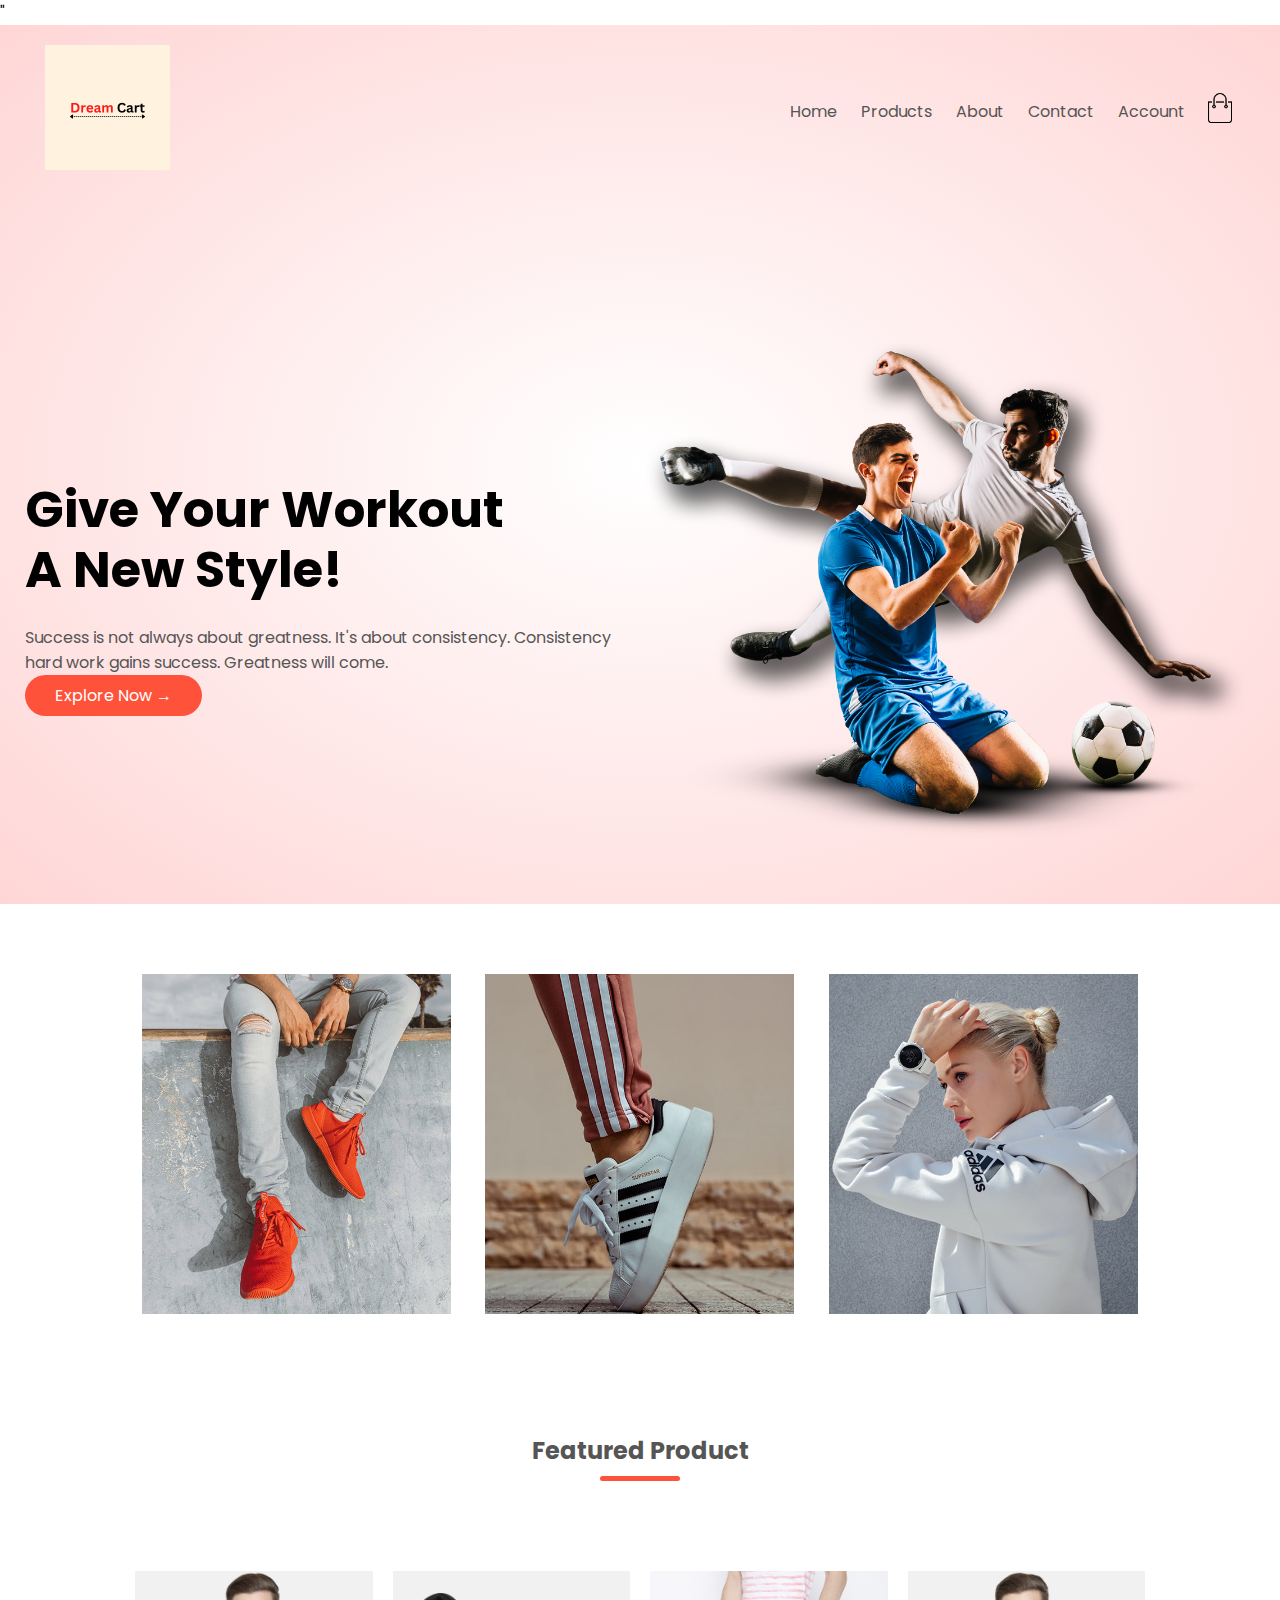
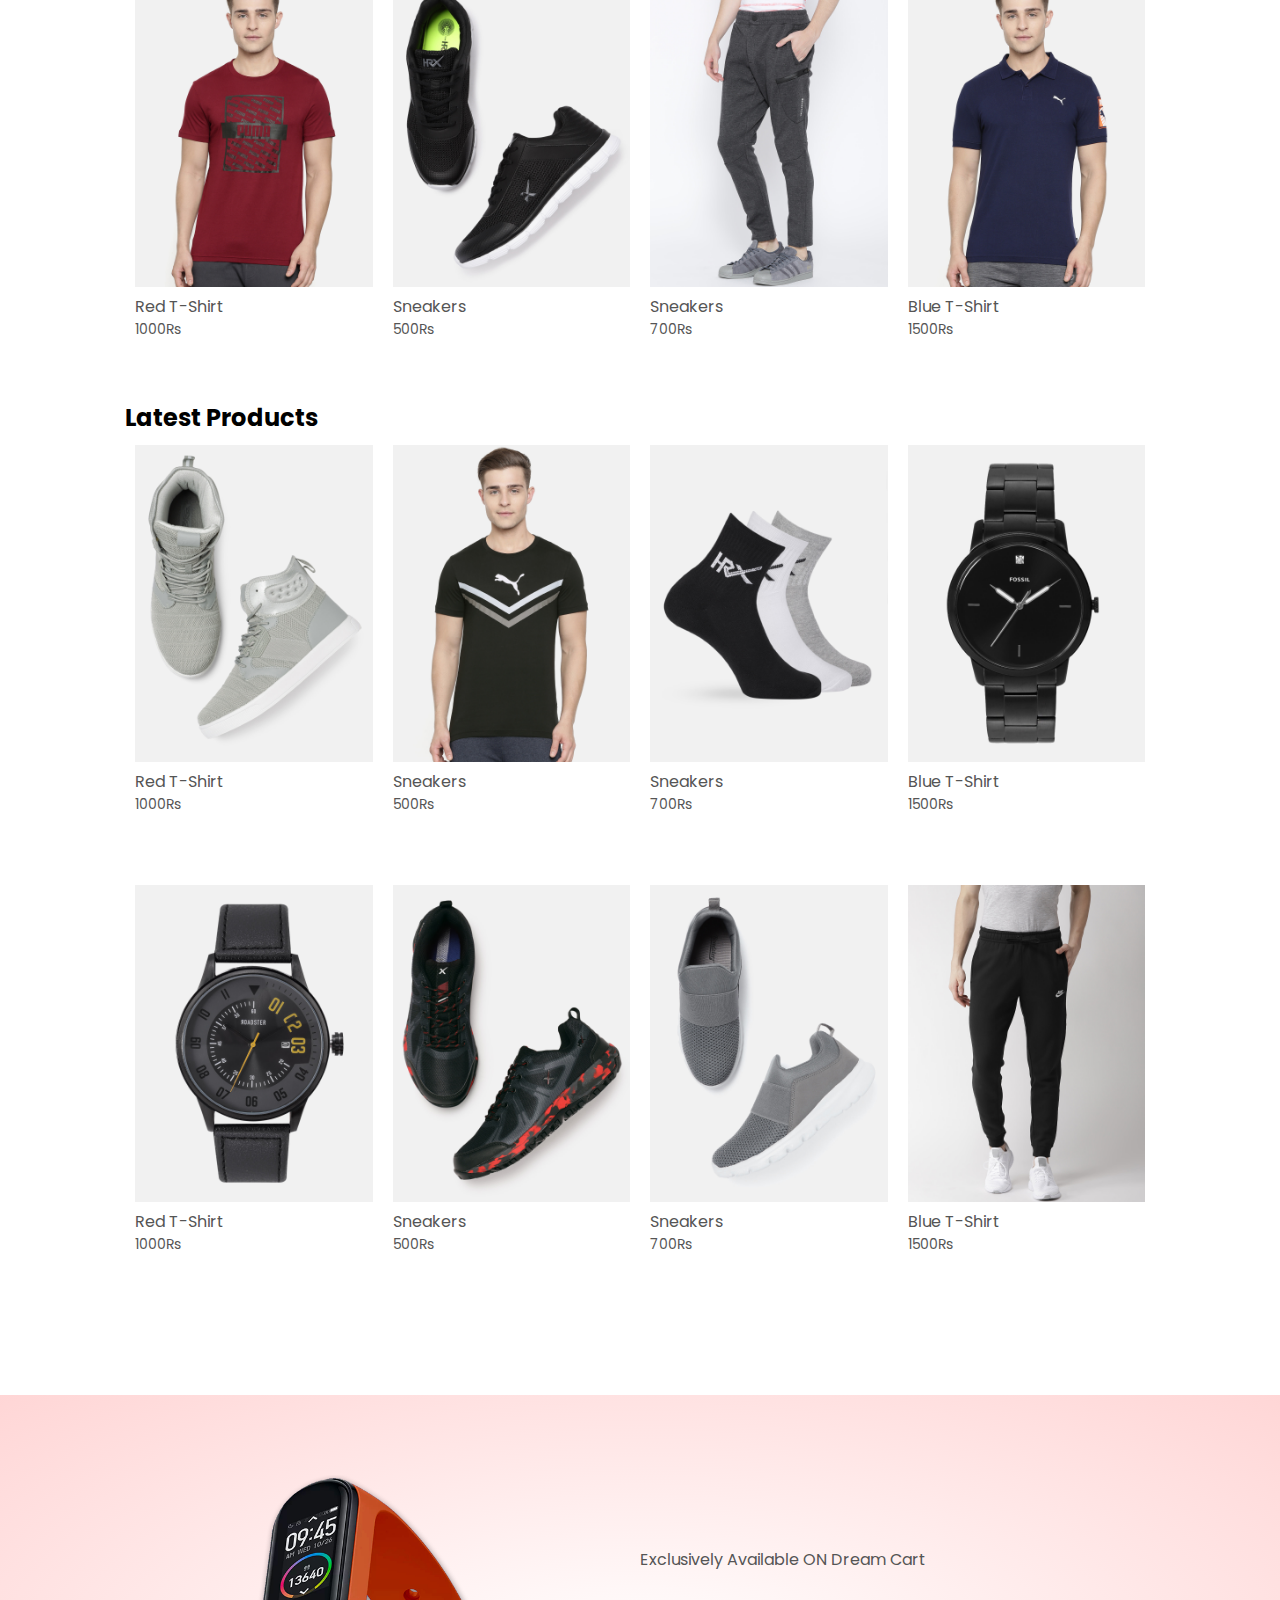
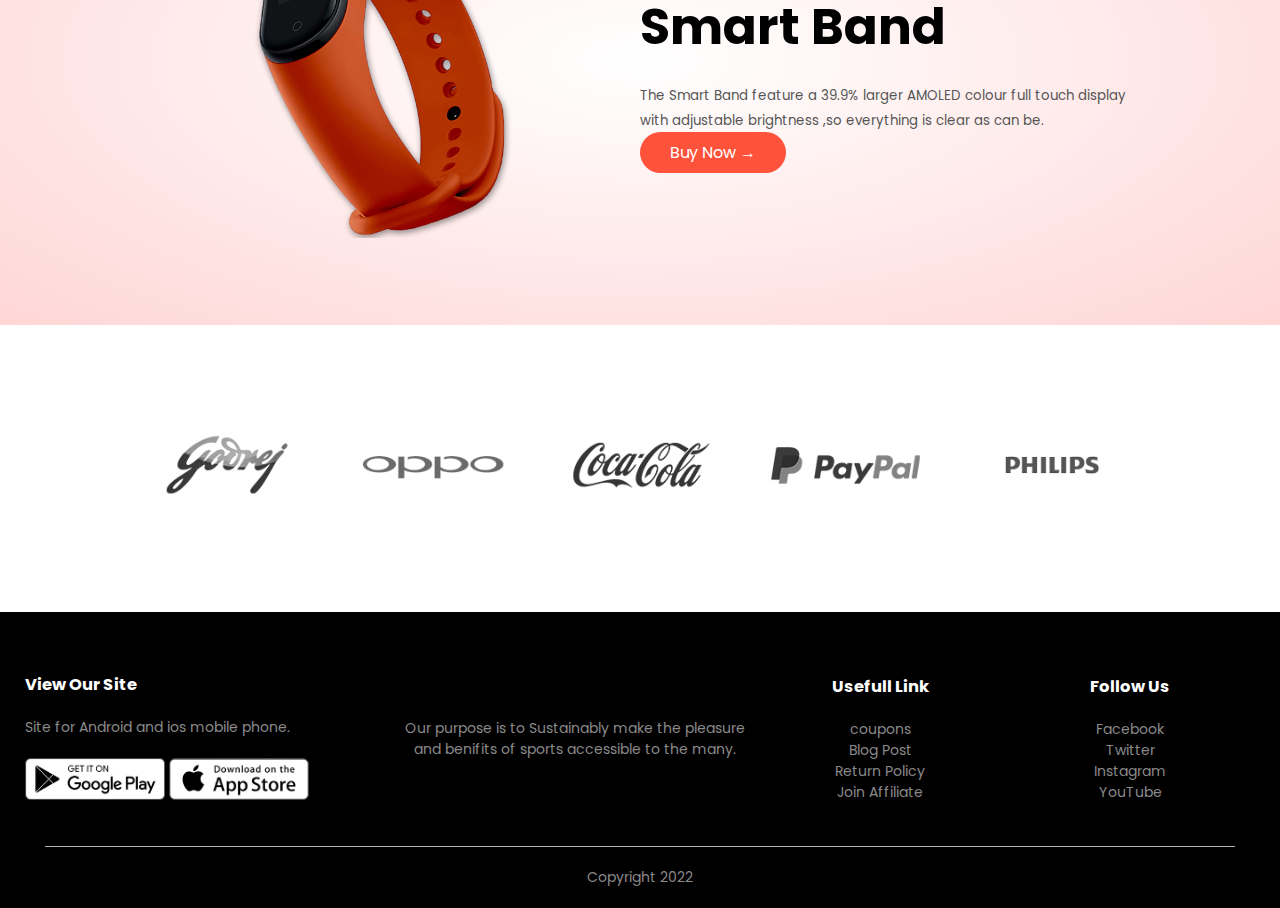
<file: index.html>
<!DOCTYPE html>
<html lang="en">
<head>
    <meta charset="UTF-8">
    <meta name="viewport" content="width=device-width, initial-scale=1.0">
    <meta http-equiv="X-UA-Compatible" content="IE=edge">
    <meta name="viewport" content="width=device-width, initial-scale=1.0">
    <title>Dream Cart / Ecommerce Website Design</title>
    <link rel="stylesheet" href="style.css">
    <link href="link rel=" preconnect href="https://fonts.googleapis.com">
    <link rel="preconnect" href="https://fonts.gstatic.com" crossorigin>
    <link href="https://fonts.googleapis.com/css2?family=Poppins:wght@200;300;400;600;700&display=swap" rel="stylesheet">"
    <link rel="https://cdn.jsdelivr.net/npm/@fortawesome/fontawesome-free@6.2.1/css/fontawesome.min.css">
</head>
<body>
    <div class="header">

    
    <div class="container">
        <div class="navbar">
            <div class="logo">
                <a href="index.html"><img src="images/Dream Cart.png" width="125px"></a>
            </div>
            <nav>
                <ul id="MenuItems">
                    <li><a href="index.html">Home</a></li>
                    <li><a href="products.html">Products</a></li>
                    <li><a href="">About</a></li>
                    <li><a href="">Contact</a></li>
                    <li><a href="account.html">Account</a></li>
                </ul>
            </nav>
            <a href="cart.html"><img src="images/cart.png" width="30px" height="30px"></a>
            <img src="images/menu.png" class="menu-icon" oneclick="menutoggle()">
        </div>
        <div class="row">
            <div class="col-2">
                <h1>Give Your Workout <br>A New Style!</h1>
                <p>Success is not always about greatness. It's about
                     consistency. Consistency<br> hard work gains success. Greatness will come. </p>
                     <a href="" class="btn"> Explore Now &#8594;</a>

            </div>
            <div class="col-2">
                <img src="images/image1.png">

            </div>
        </div>
    </div>
</div>
<!--featured categorise-->
<div class="categories">
    <div class="small-container">
        <div class="row">
            <div class="col-3">
                <img src="images/category-1.jpg">
            </div>
            <div class="col-3">
                <img src="images/category-2.jpg">
            </div>
            <div class="col-3">
                <img src="images/category-3.jpg">
            </div>
        </div>

    </div>
   
</div>
<!--featured product-->
<div class="small-container">
    <h2 class="title">Featured Product</h2>
    <div class="row">
        <div class="col-4">
            <a href="product-details.html"><img src="images/product-1.jpg"></a>
            <a href="product-details.html"><h4>Red T-Shirt</h4></a>
            <p>1000Rs</p>
        </div>
        <div class="col-4">
            <img src="images/product-2.jpg">
            <h4>Sneakers</h4>
            <p>500Rs</p>
        </div>
        <div class="col-4">
            <img src="images/product-3.jpg">
            <h4>Sneakers</h4>
            <p>700Rs</p>
        </div>
        <div class="col-4">
            <img src="images/product-4.jpg">
            <h4>Blue T-Shirt</h4>
            <p>1500Rs</p>
        </div>
    </div>
    <h2 class="tittle">Latest Products</h2>
    <div class="row">
        <div class="col-4">
            <img src="images/product-5.jpg">
            <h4>Red T-Shirt</h4>
            <p>1000Rs</p>
        </div>
        <div class="col-4">
            <img src="images/product-6.jpg">
            <h4>Sneakers</h4>
            <p>500Rs</p>
        </div>
        <div class="col-4">
            <img src="images/product-7.jpg">
            <h4>Sneakers</h4>
            <p>700Rs</p>
        </div>
        <div class="col-4">
            <img src="images/product-8.jpg">
            <h4>Blue T-Shirt</h4>
            <p>1500Rs</p>
        </div>
    </div>
    <div class="row">
        <div class="col-4">
            <img src="images/product-9.jpg">
            <h4>Red T-Shirt</h4>
            <p>1000Rs</p>
        </div>
        <div class="col-4">
            <img src="images/product-10.jpg">
            <h4>Sneakers</h4>
            <p>500Rs</p>
        </div>
        <div class="col-4">
            <img src="images/product-11.jpg">
            <h4>Sneakers</h4>
            <p>700Rs</p>
        </div>
        <div class="col-4">
            <img src="images/product-12.jpg">
            <h4>Blue T-Shirt</h4>
            <p>1500Rs</p>
        </div>
    </div>
</div>
<!--offer-->
<div class="offer">
    <div class="small-container">
        <div class="row">
            <div class="col-2">
                <img src="images/exclusive.png" class="offer-img">
            </div>
            <div class="col-2">
                <p>Exclusively Available ON Dream Cart</p>
                <h1>Smart Band</h1>
                <small>The Smart Band feature a 39.9% larger AMOLED colour full touch display with adjustable brightness
                    ,so everything is clear as can be.
                </small>
                <a href=""  class="btn">Buy Now &#8594;</a>
            </div>
        </div>
    </div>
</div> 
<!--brands-->
<div class="brands">
    <div class="small-container">
        <div class="row">
            <div class="col-5">
                <img src="images/logo-godrej.png">
            </div>
            <div class="col-5">
                <img src="images/logo-oppo.png">
            </div>
            <div class="col-5">
                <img src="images/logo-coca-cola.png">
            </div>
            <div class="col-5">
                <img src="images/logo-paypal.png">
            </div>
            <div class="col-5">
                <img src="images/logo-philips.png">
            </div>
        </div>
    </div>
</div>

<!----------footer------------->
<div class="footer">
    <div class="container">
        <div class="row">
            <div class="footer-col-1">
                <h3>View Our Site</h3>
                <p>Site for Android and ios mobile phone.</p>
                <div class="app-logo">
                    <img src="images/play-store.png">
                    <img src="images/app-store.png">
                </div>
            </div>
            <div class="footer-col-2">
                <p>Our purpose is to Sustainably make the pleasure and benifits of sports accessible
                     to the many.
                </p>
            </div>
            <div class="footer-col-3">
                <h3>Usefull Link</h3>
                <ul>
                    <li>coupons</li>
                    <li>Blog Post</li>
                    <li>Return Policy</li>
                    <li>Join Affiliate</li>
                </ul>
            </div>
            <div class="footer-col-4">
                <h3>Follow Us</h3>
                <ul>
                    <li>Facebook</li>
                    <li>Twitter</li>
                    <li>Instagram</li>
                    <li>YouTube</li>
                </ul>
            </div>
        </div>
        <hr>
        <p class="Copyright">Copyright 2022</p>
    </div>
</div>
<!----------js for toggle menu------------>
<script src="menu.js"></script>
</body>
</html>
</file>
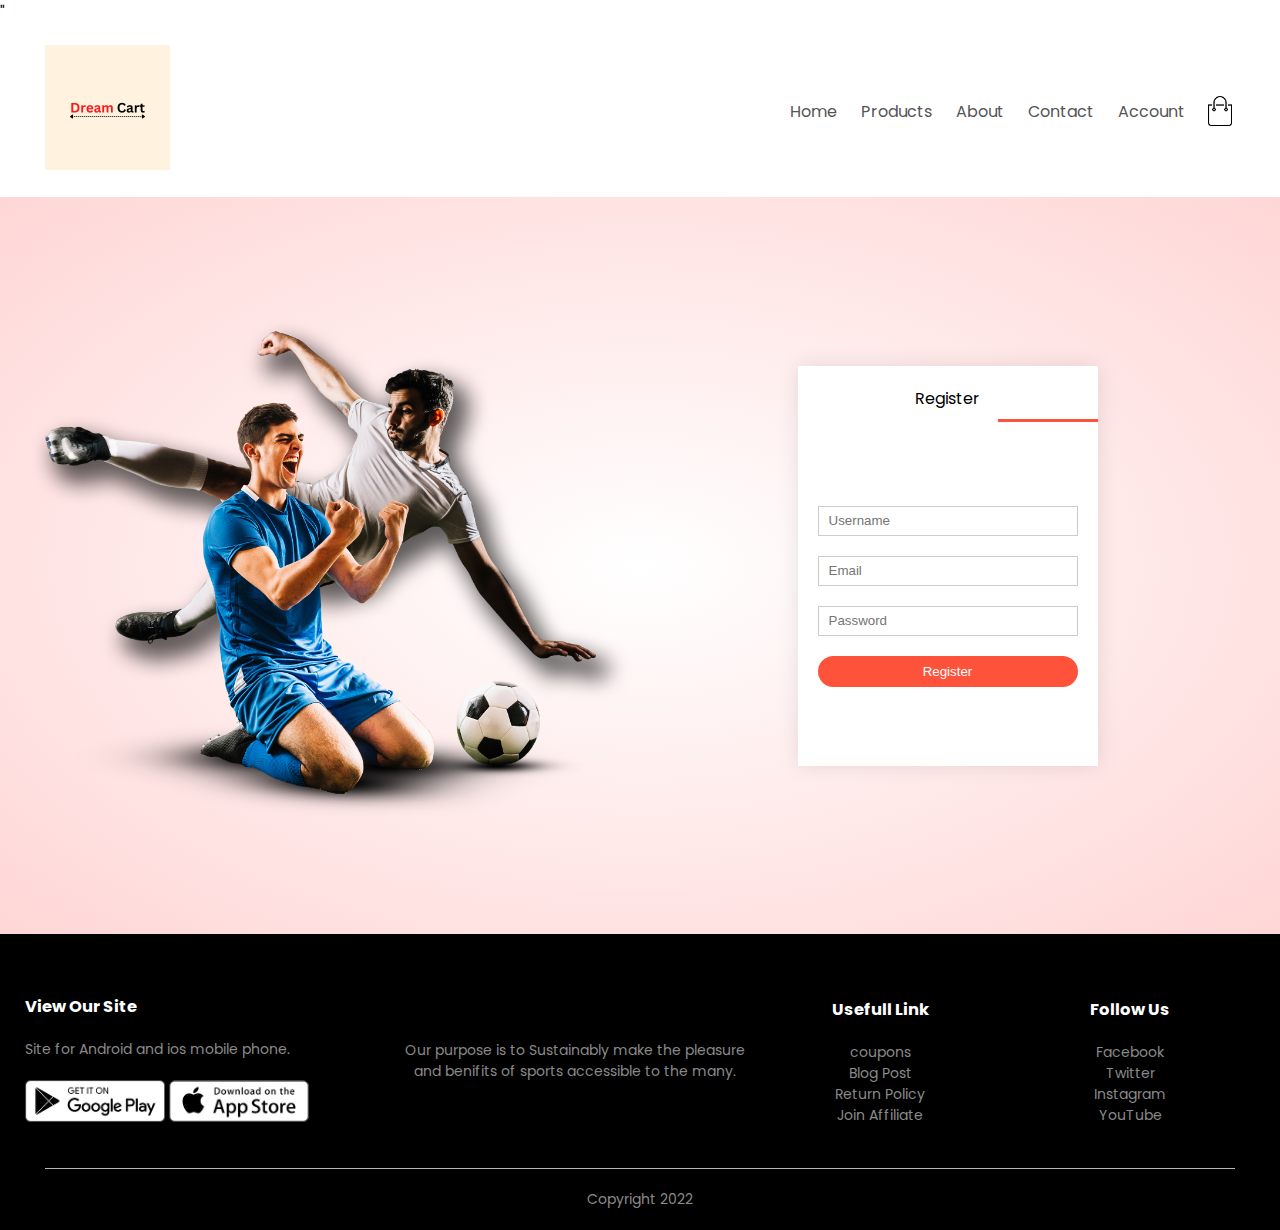
<file: account.html>
<!DOCTYPE html>
<html lang="en">
<head>
    <meta charset="UTF-8">
    <meta name="viewport" content="width=device-width, initial-scale=1.0">
    <meta http-equiv="X-UA-Compatible" content="IE=edge">
    <meta name="viewport" content="width=device-width, initial-scale=1.0">
    <title>All Products - Dream Cart</title>
    <link rel="stylesheet" href="style.css">
    <link href="link rel="preconnect href="https://fonts.googleapis.com">
    <link rel="preconnect" href="https://fonts.gstatic.com" crossorigin>
    <link href="https://fonts.googleapis.com/css2?family=Poppins:wght@200;300;400;600;700&display=swap" rel="stylesheet">"
    <link rel="https://cdn.jsdelivr.net/npm/@fortawesome/fontawesome-free@6.2.1/css/fontawesome.min.css">
</head>
<body>
    <div class="container">
        <div class="navbar">
            <div class="logo">
                <img src="images/Dream Cart.png" width="125px">
            </div>
            <nav>
                <ul id="MenuItems">
                    <li><a href="">Home</a></li>
                    <li><a href="">Products</a></li>
                    <li><a href="">About</a></li>
                    <li><a href="">Contact</a></li>
                    <li><a href="">Account</a></li>
                </ul>
            </nav>
            <img src="images/cart.png" width="30px" height="30px">
            <img src="images/menu.png" class="menu-icon" oneclick="menutoggle()">
        </div>
        
    </div>
</div>



<!----------account-page--------->
<div class="account-page">
    <div class="container">
        <div class="row">
            <div class="col-2">
                <img src="images/image1.png" width="100%">
            </div>
            <div class="col-2">
                <div class="form-container">
                    <div class="form-btn">
                        <spam oneclick="register()">Register</spam>
                        <hr id="Indicator">
                    </div>
                    <form id="RegForm">
                        <input type="text" placeholder="Username">
                        <input type="email" placeholder="Email">
                        <input type="password" placeholder="Password">
                        <button type="submit" class="btn">Register</button>
                        
                    </form>
                </div>
            </div>
        </div>
    </div>
</div>


<!----------footer------------->
<div class="footer">
    <div class="container">
        <div class="row">
            <div class="footer-col-1">
                <h3>View Our Site</h3>
                <p>Site for Android and ios mobile phone.</p>
                <div class="app-logo">
                    <img src="images/play-store.png">
                    <img src="images/app-store.png">
                </div>
            </div>
            <div class="footer-col-2">
                <p>Our purpose is to Sustainably make the pleasure and benifits of sports accessible
                     to the many.
                </p>
            </div>
            <div class="footer-col-3">
                <h3>Usefull Link</h3>
                <ul>
                    <li>coupons</li>
                    <li>Blog Post</li>
                    <li>Return Policy</li>
                    <li>Join Affiliate</li>
                </ul>
            </div>
            <div class="footer-col-4">
                <h3>Follow Us</h3>
                <ul>
                    <li>Facebook</li>
                    <li>Twitter</li>
                    <li>Instagram</li>
                    <li>YouTube</li>
                </ul>
            </div>
        </div>
        <hr>
        <p class="Copyright">Copyright 2022</p>
    </div>
</div>
<!----------js for toggle menu------------>
<script src="menu.js"></script>


<!--------js for toggle form-------->
<script src="login.js"></script>
</body>
</html>
</file>
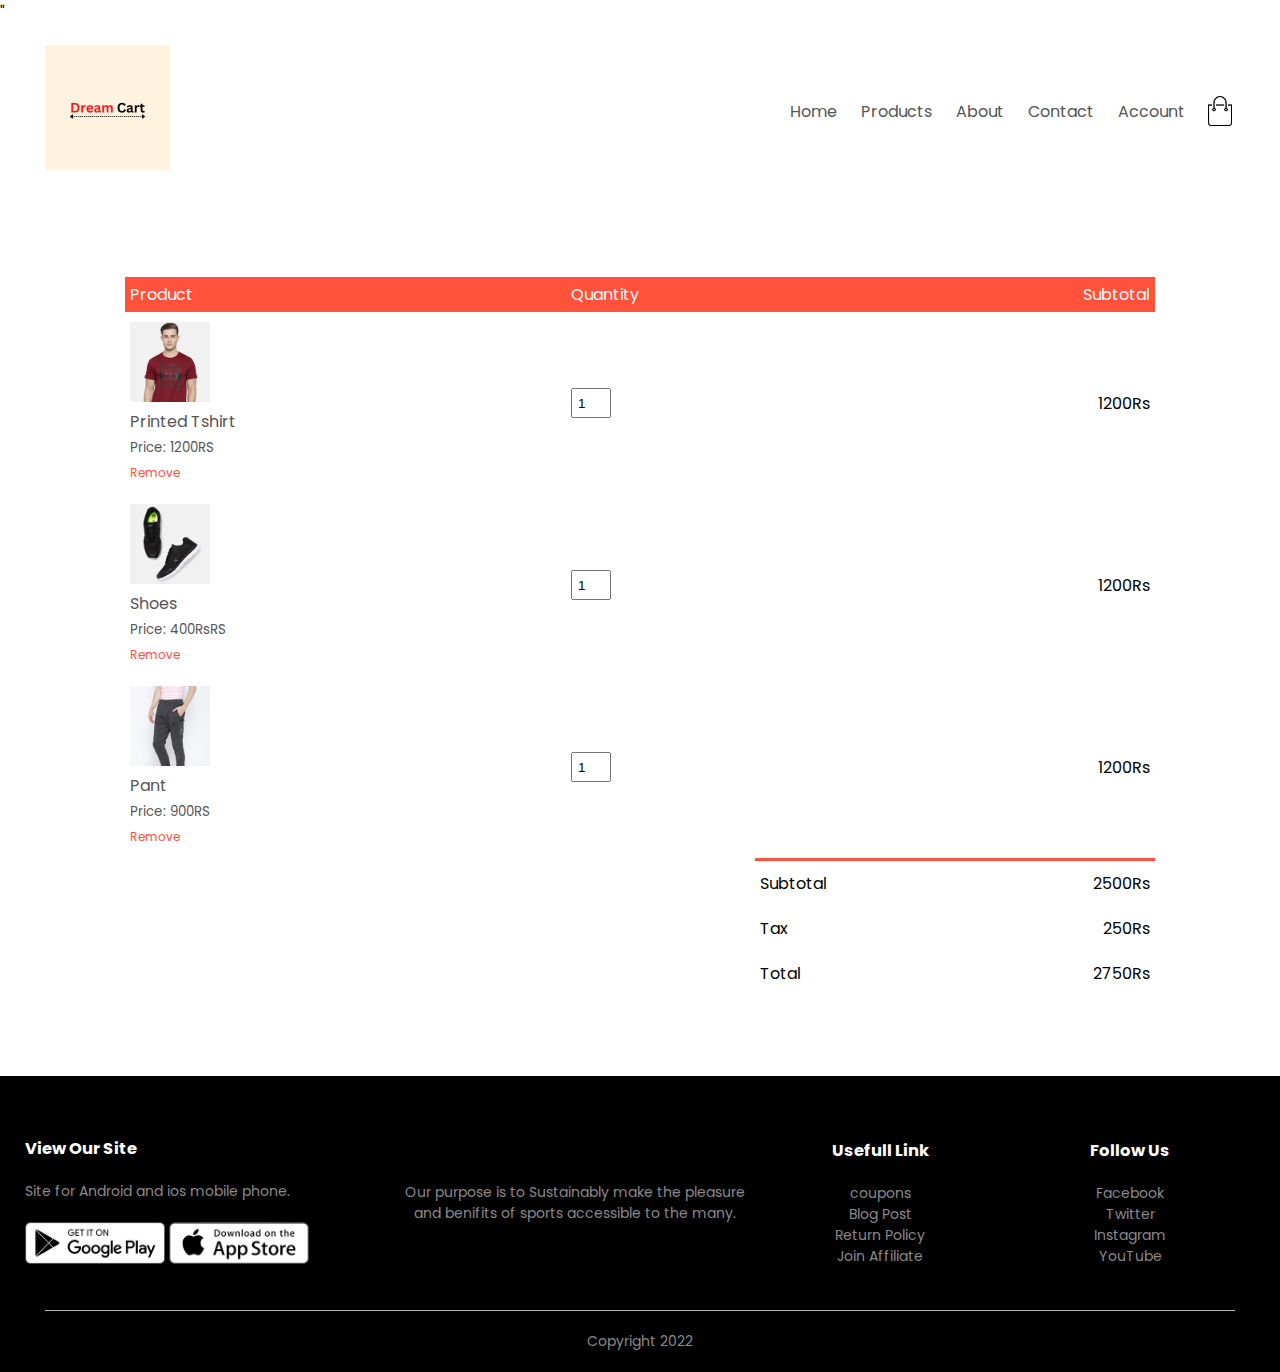
<file: cart.html>
<!DOCTYPE html>
<html lang="en">
<head>
    <meta charset="UTF-8">
    <meta name="viewport" content="width=device-width, initial-scale=1.0">
    <meta http-equiv="X-UA-Compatible" content="IE=edge">
    <meta name="viewport" content="width=device-width, initial-scale=1.0">
    <title>All Products - Dream Cart</title>
    <link rel="stylesheet" href="style.css">
    <link href="link rel="preconnect href="https://fonts.googleapis.com">
    <link rel="preconnect" href="https://fonts.gstatic.com" crossorigin>
    <link href="https://fonts.googleapis.com/css2?family=Poppins:wght@200;300;400;600;700&display=swap" rel="stylesheet">"
    <link rel="https://cdn.jsdelivr.net/npm/@fortawesome/fontawesome-free@6.2.1/css/fontawesome.min.css">
</head>
<body>
    <div class="container">
        <div class="navbar">
            <div class="logo">
                <img src="images/Dream Cart.png" width="125px">
            </div>
            <nav>
                <ul id="MenuItems">
                    <li><a href="">Home</a></li>
                    <li><a href="">Products</a></li>
                    <li><a href="">About</a></li>
                    <li><a href="">Contact</a></li>
                    <li><a href="">Account</a></li>
                </ul>
            </nav>
            <img src="images/cart.png" width="30px" height="30px">
            <img src="images/menu.png" class="menu-icon" oneclick="menutoggle()">
        </div>
        
    </div>
</div>


<!------------cart items details------------->
<div class="small-container cart-page">
    <table>
        <tr>
            <th>Product</th>
            <th>Quantity</th>
            <th>Subtotal</th>
        </tr>
        <tr>
            <td>
                <div calss="cart-info">
                    <img src="images/buy-1.jpg">
                    <div>
                        <p>Printed Tshirt</p>
                        <small>Price: 1200RS</small>
                        <br>
                        <a href="index.html">Remove</a>
                    </div>
                </div>
            </td>
            <td><input type="number" value="1"></td>
            <td>1200Rs</td>
        </tr>
        <tr>
            <td>
                <div calss="cart-info">
                    <img src="images/buy-2.jpg">
                    <div>
                        <p>Shoes</p>
                        <small>Price: 400RsRS</small>
                        <br>
                        <a href="index.html">Remove</a>
                    </div>
                </div>
            </td>
            <td><input type="number" value="1"></td>
            <td>1200Rs</td>
        </tr>
        <tr>
            <td>
                <div calss="cart-info">
                    <img src="images/buy-3.jpg">
                    <div>
                        <p>Pant</p>
                        <small>Price: 900RS</small>
                        <br>
                        <a href="index.html">Remove</a>
                    </div>
                </div>
            </td>
            <td><input type="number" value="1"></td>
            <td>1200Rs</td>
        </tr>
    </table>

    <div class="total-price">
        <table>
            <tr>
                <td>Subtotal</td>
                <td>2500Rs</td>
            </tr>
            <tr>
                <td>Tax</td>
                <td>250Rs</td>
            </tr>
            <tr>
                <td>Total</td>
                <td>2750Rs</td>
            </tr>
        </table>
    </div>
</div>
<!----------footer------------->
<div class="footer">
    <div class="container">
        <div class="row">
            <div class="footer-col-1">
                <h3>View Our Site</h3>
                <p>Site for Android and ios mobile phone.</p>
                <div class="app-logo">
                    <img src="images/play-store.png">
                    <img src="images/app-store.png">
                </div>
            </div>
            <div class="footer-col-2">
                <p>Our purpose is to Sustainably make the pleasure and benifits of sports accessible
                     to the many.
                </p>
            </div>
            <div class="footer-col-3">
                <h3>Usefull Link</h3>
                <ul>
                    <li>coupons</li>
                    <li>Blog Post</li>
                    <li>Return Policy</li>
                    <li>Join Affiliate</li>
                </ul>
            </div>
            <div class="footer-col-4">
                <h3>Follow Us</h3>
                <ul>
                    <li>Facebook</li>
                    <li>Twitter</li>
                    <li>Instagram</li>
                    <li>YouTube</li>
                </ul>
            </div>
        </div>
        <hr>
        <p class="Copyright">Copyright 2022</p>
    </div>
</div>
<!----------js for toggle menu------------>
<script>
    var MenuItems = document.getElementById("MenuItems");

    MenuItems.style.maxHeight="0px";
    function menutoggle(){
        if(MenuItems.style.maxHeight=="0px"){
            MenuItems.style.maxHeight="200px";
        }
        else{
            MenuItems.style.maxHeight="0px";
        }
    }
</script>
</body>
</html>
</file>
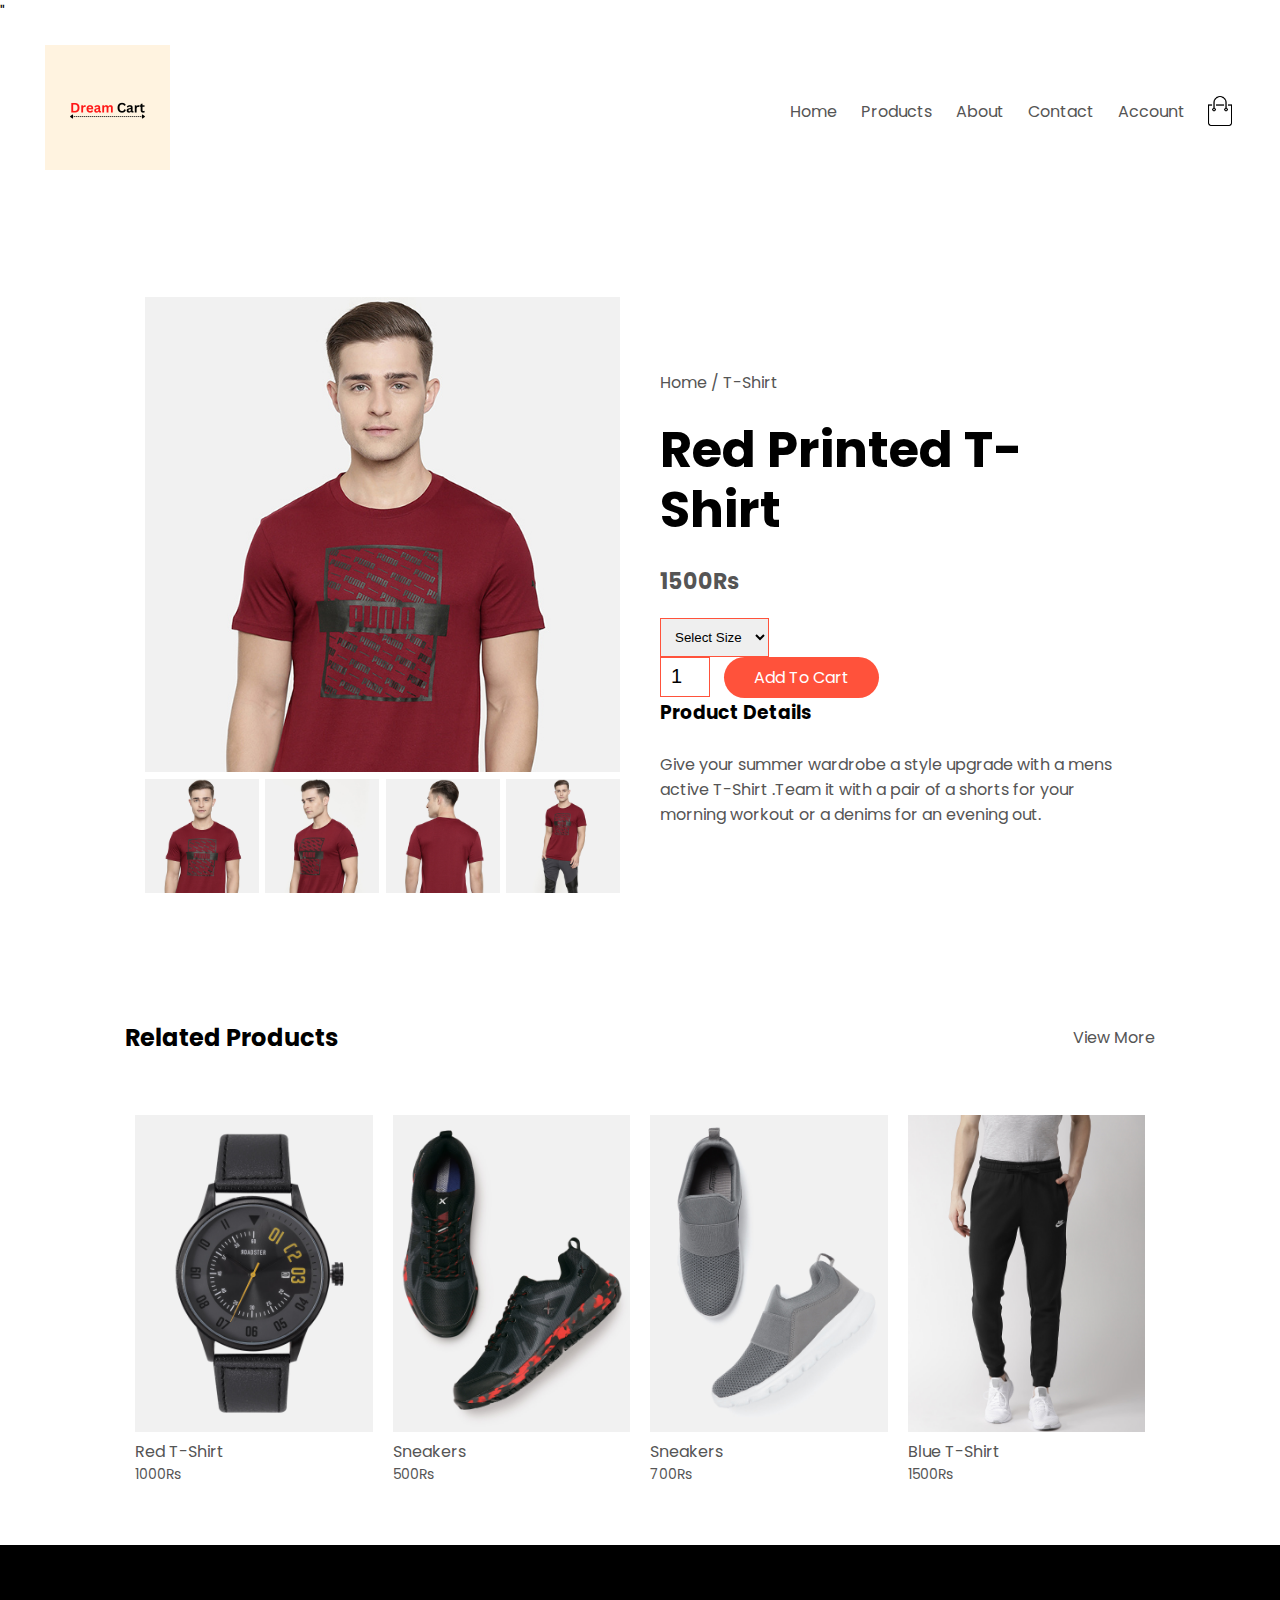
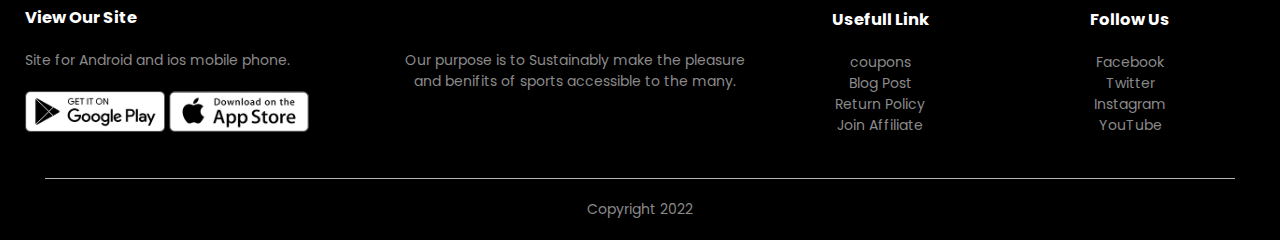
<file: product-details.html>
<!DOCTYPE html>
<html lang="en">
<head>
    <meta charset="UTF-8">
    <meta name="viewport" content="width=device-width, initial-scale=1.0">
    <meta http-equiv="X-UA-Compatible" content="IE=edge">
    <meta name="viewport" content="width=device-width, initial-scale=1.0">
    <title>All Products - Dream Cart</title>
    <link rel="stylesheet" href="style.css">
    <link href="link rel="preconnect href="https://fonts.googleapis.com">
    <link rel="preconnect" href="https://fonts.gstatic.com" crossorigin>
    <link href="https://fonts.googleapis.com/css2?family=Poppins:wght@200;300;400;600;700&display=swap" rel="stylesheet">"
    <link rel="https://cdn.jsdelivr.net/npm/@fortawesome/fontawesome-free@6.2.1/css/fontawesome.min.css">
</head>
<body>
    <div class="container">
        <div class="navbar">
            <div class="logo">
                <img src="images/Dream Cart.png" width="125px">
            </div>
            <nav>
                <ul id="MenuItems">
                    <a href="index.html"><li><a href="">Home</a></li></a>
                    <a href="products.html"><li><a href="">Products</a></li></a>
                    <li><a href="">About</a></li>
                    <li><a href="">Contact</a></li>
                    <a href="account.html"></a><li><a href="">Account</a></li>
                </ul>
            </nav>
            <img src="images/cart.png" width="30px" height="30px">
            <img src="images/menu.png" class="menu-icon" oneclick="menutoggle()">
        </div>
        
    </div>
</div>

<!--single product-details-->
<div class="small-container single-products">
    <div class="row">
        <div class="col-2">
            <img src="images/gallery-1.jpg" width="100%" id="ProductImg">
            <div class="small-img-row">
                <div class="small-img-col">
                    <img src="images/gallery-1.jpg" width="100%" class="small-img">
                </div>
                <div class="small-img-col">
                    <img src="images/gallery-2.jpg" width="100%" class="small-img">
                </div>
                <div class="small-img-col">
                    <img src="images/gallery-3.jpg" width="100%" class="small-img">
                </div>
                <div class="small-img-col">
                    <img src="images/gallery-4.jpg" width="100%" class="small-img">
                </div>
            </div>
        </div>
        <div class="col-2">
            <p>Home / T-Shirt</p>
            <h1>Red Printed T-Shirt</h1>
            <h4>1500Rs</h4>
            <select>
                <option>Select Size</option>
                <option>XXL</option>
                <option>XL</option>
                <option>LARGE</option>
                <option>MEDIUM</option>
                <option>SMALL</option>
            </select>
            <input type="number" value="1">
            <a href="" class="btn">Add To Cart</a>
            <h3>Product Details</h3>
            <br>
            <p>Give your summer wardrobe a style upgrade with a mens active T-Shirt
                .Team it with a pair of a shorts for your morning workout or a denims for an evening out.
            </p>
        </div>
    </div>
</div>

<!---------tittle---------------->
<div class="small-container">
    <div class="row row-2">
        <h2>Related Products</h2>
        <p>View More</p>
    </div>
</div>

<!---------------products--------------->
<div class="small-container">
    <div class="row">
        <div class="col-4">
            <img src="images/product-9.jpg">
            <h4>Red T-Shirt</h4>
            <p>1000Rs</p>
        </div>
        <div class="col-4">
            <img src="images/product-10.jpg">
            <h4>Sneakers</h4>
            <p>500Rs</p>
        </div>
        <div class="col-4">
            <img src="images/product-11.jpg">
            <h4>Sneakers</h4>
            <p>700Rs</p>
        </div>
        <div class="col-4">
            <img src="images/product-12.jpg">
            <h4>Blue T-Shirt</h4>
            <p>1500Rs</p>
        </div>
    </div>
</div>
<!----------footer------------->
<div class="footer">
    <div class="container">
        <div class="row">
            <div class="footer-col-1">
                <h3>View Our Site</h3>
                <p>Site for Android and ios mobile phone.</p>
                <div class="app-logo">
                    <img src="images/play-store.png">
                    <img src="images/app-store.png">
                </div>
            </div>
            <div class="footer-col-2">
                <p>Our purpose is to Sustainably make the pleasure and benifits of sports accessible
                     to the many.
                </p>
            </div>
            <div class="footer-col-3">
                <h3>Usefull Link</h3>
                <ul>
                    <li>coupons</li>
                    <li>Blog Post</li>
                    <li>Return Policy</li>
                    <li>Join Affiliate</li>
                </ul>
            </div>
            <div class="footer-col-4">
                <h3>Follow Us</h3>
                <ul>
                    <li>Facebook</li>
                    <li>Twitter</li>
                    <li>Instagram</li>
                    <li>YouTube</li>
                </ul>
            </div>
        </div>
        <hr>
        <p class="Copyright">Copyright 2022</p>
    </div>
</div>
<!----------js for toggle menu------------>
<script>
    var MenuItems = document.getElementById("MenuItems");

    MenuItems.style.maxHeight="0px";
    function menutoggle(){
        if(MenuItems.style.maxHeight=="0px"){
            MenuItems.style.maxHeight="200px";
        }
        else{
            MenuItems.style.maxHeight="0px";
        }
    }
</script>
<!-----js for product gallery----->
<script>
var ProductImg = document.getElementbyId("ProductId");
var SmallImg = document.getElementByClassName("small-img");
SmallImg[0].oneclick = function()
{
    ProductImg.src= SmallImg[0].src;
}
SmallImg[1].oneclick = function()
{
    ProductImg.src= SmallImg[1].src;
}
SmallImg[2].oneclick = function()
{
    ProductImg.src= SmallImg[2].src;
}
SmallImg[3].oneclick = function()
{
    ProductImg.src= SmallImg[3].src;
}
</script>
</body>
</html>
</file>
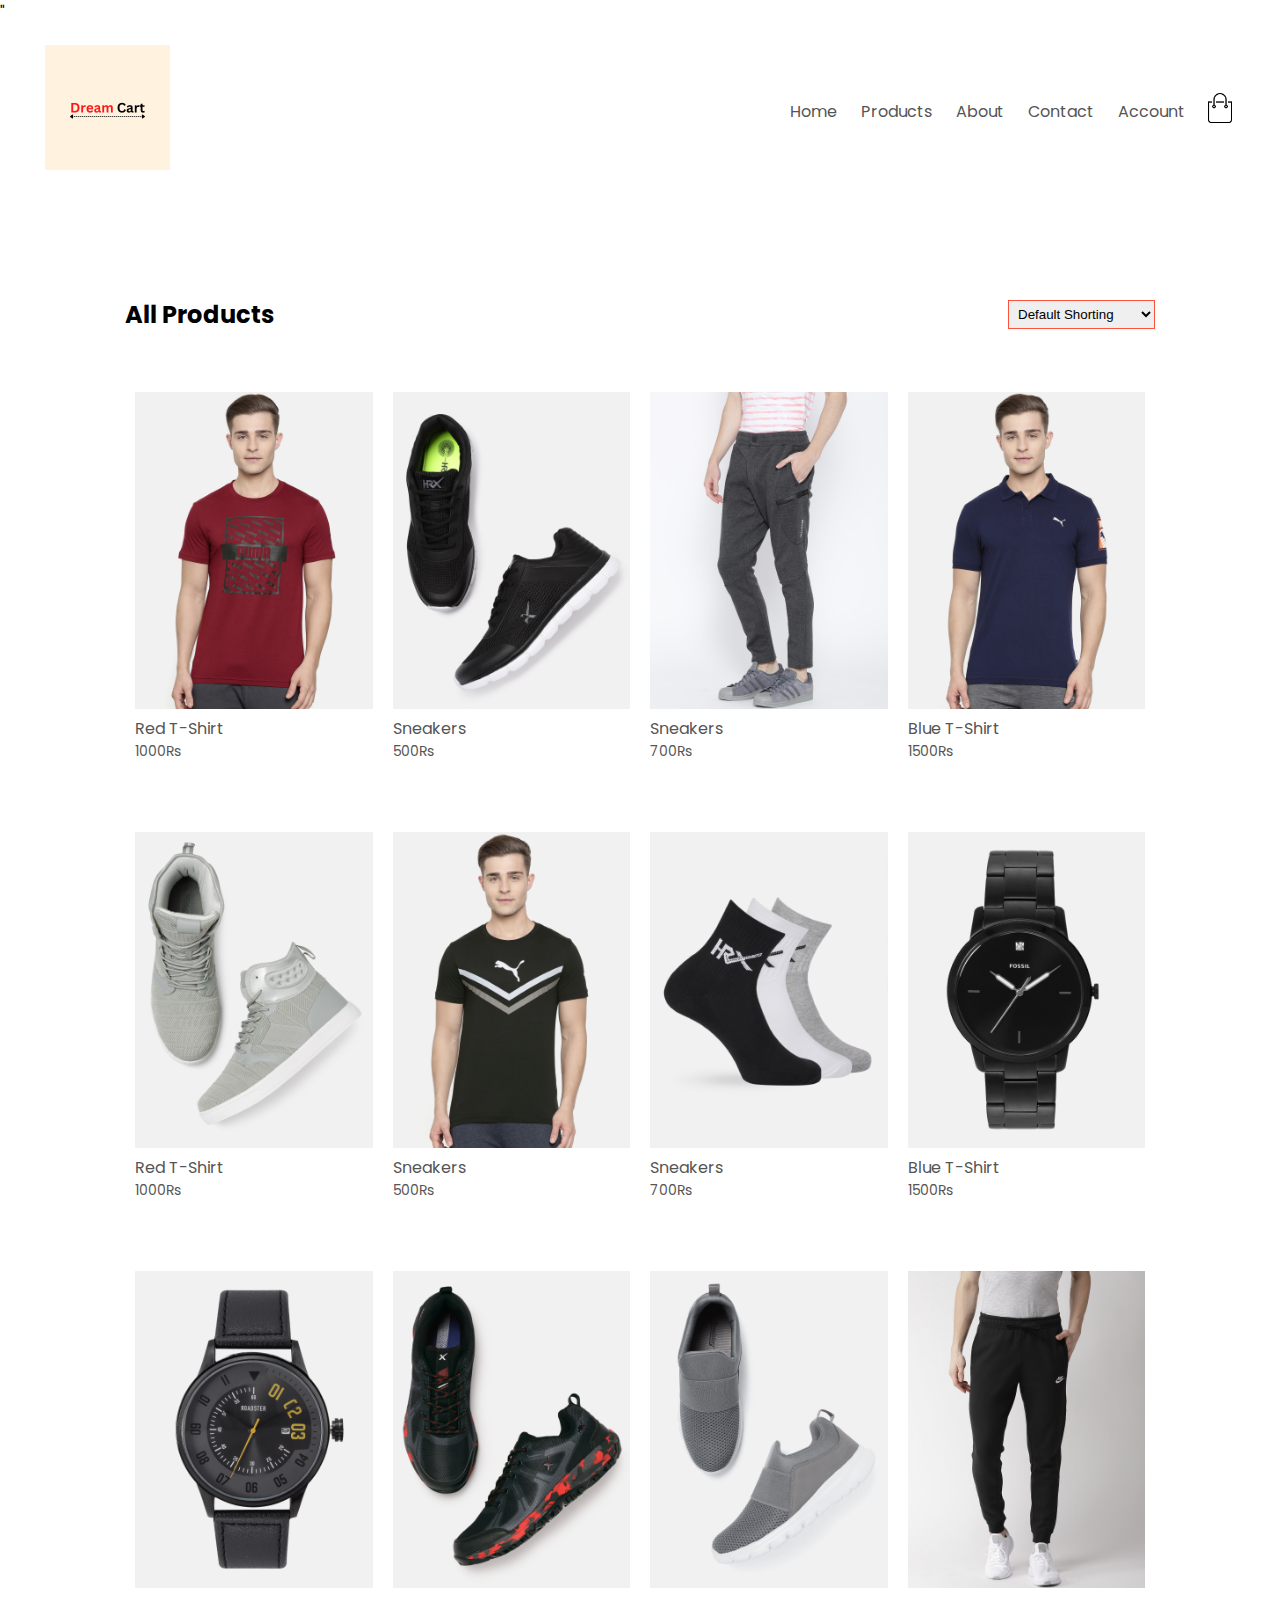
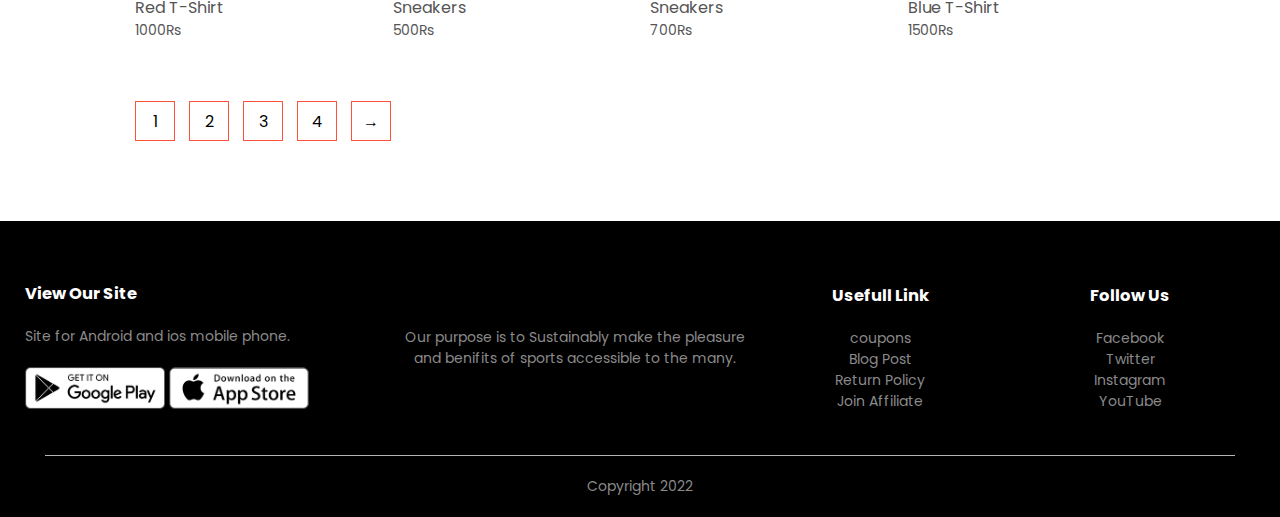
<file: products.html>
<!DOCTYPE html>
<html lang="en">
<head>
    <meta charset="UTF-8">
    <meta name="viewport" content="width=device-width, initial-scale=1.0">
    <meta http-equiv="X-UA-Compatible" content="IE=edge">
    <meta name="viewport" content="width=device-width, initial-scale=1.0">
    <title>All Products - Dream Cart</title>
    <link rel="stylesheet" href="style.css">
    <link href="link rel="preconnect href="https://fonts.googleapis.com">
    <link rel="preconnect" href="https://fonts.gstatic.com" crossorigin>
    <link href="https://fonts.googleapis.com/css2?family=Poppins:wght@200;300;400;600;700&display=swap" rel="stylesheet">"
    <link rel="https://cdn.jsdelivr.net/npm/@fortawesome/fontawesome-free@6.2.1/css/fontawesome.min.css">
</head>
<body>
    <div class="container">
        <div class="navbar">
            <div class="logo">
                <a href="index.html"><img src="images/Dream Cart.png" width="125px"></a>
            </div>
            <nav>
                <ul id="MenuItems">
                    <li><a href="index.html">Home</a></li>
                    <li><a href="product.html">Products</a></li>
                    <li><a href="">About</a></li>
                    <li><a href="">Contact</a></li>
                    <li><a href="account.html">Account</a></li>
                </ul>
            </nav>
            <a href="index.html"><img src="images/cart.png" width="30px" height="30px"></a>
            <img src="images/menu.png" class="menu-icon" oneclick="menutoggle()">
        </div>
        
    </div>
</div>
<div class="small-container">
    <div class="row row-2">
        <h2>All Products</h2>
        <select>
            <option>Default Shorting</option>
            <option>Short By Price</option>
            <option>Short By Popularity</option>
            <option>Short By Rating</option>
            <option>Short By Sale</option>
        </select>
    </div>
    <div class="row">
        <div class="col-4">
            <img src="images/product-1.jpg">
            <h4>Red T-Shirt</h4>
            <p>1000Rs</p>
        </div>
        <div class="col-4">
            <img src="images/product-2.jpg">
            <h4>Sneakers</h4>
            <p>500Rs</p>
        </div>
        <div class="col-4">
            <img src="images/product-3.jpg">
            <h4>Sneakers</h4>
            <p>700Rs</p>
        </div>
        <div class="col-4">
            <img src="images/product-4.jpg">
            <h4>Blue T-Shirt</h4>
            <p>1500Rs</p>
        </div>
    </div>
    <div class="row">
        <div class="col-4">
            <img src="images/product-5.jpg">
            <h4>Red T-Shirt</h4>
            <p>1000Rs</p>
        </div>
        <div class="col-4">
            <img src="images/product-6.jpg">
            <h4>Sneakers</h4>
            <p>500Rs</p>
        </div>
        <div class="col-4">
            <img src="images/product-7.jpg">
            <h4>Sneakers</h4>
            <p>700Rs</p>
        </div>
        <div class="col-4">
            <img src="images/product-8.jpg">
            <h4>Blue T-Shirt</h4>
            <p>1500Rs</p>
        </div>
    </div>
    <div class="row">
        <div class="col-4">
            <img src="images/product-9.jpg">
            <h4>Red T-Shirt</h4>
            <p>1000Rs</p>
        </div>
        <div class="col-4">
            <img src="images/product-10.jpg">
            <h4>Sneakers</h4>
            <p>500Rs</p>
        </div>
        <div class="col-4">
            <img src="images/product-11.jpg">
            <h4>Sneakers</h4>
            <p>700Rs</p>
        </div>
        <div class="col-4">
            <img src="images/product-12.jpg">
            <h4>Blue T-Shirt</h4>
            <p>1500Rs</p>
        </div>
    </div>
    <div class="page-btn">
        <span>1</span>
        <span>2</span>
        <span>3</span>
        <span>4</span>
        <span> &#8594; </span>
    </div>
</div>
<!----------footer------------->
<div class="footer">
    <div class="container">
        <div class="row">
            <div class="footer-col-1">
                <h3>View Our Site</h3>
                <p>Site for Android and ios mobile phone.</p>
                <div class="app-logo">
                    <img src="images/play-store.png">
                    <img src="images/app-store.png">
                </div>
            </div>
            <div class="footer-col-2">
                <p>Our purpose is to Sustainably make the pleasure and benifits of sports accessible
                     to the many.
                </p>
            </div>
            <div class="footer-col-3">
                <h3>Usefull Link</h3>
                <ul>
                    <li>coupons</li>
                    <li>Blog Post</li>
                    <li>Return Policy</li>
                    <li>Join Affiliate</li>
                </ul>
            </div>
            <div class="footer-col-4">
                <h3>Follow Us</h3>
                <ul>
                    <li>Facebook</li>
                    <li>Twitter</li>
                    <li>Instagram</li>
                    <li>YouTube</li>
                </ul>
            </div>
        </div>
        <hr>
        <p class="Copyright">Copyright 2022</p>
    </div>
</div>
<!----------js for toggle menu------------>
<script>
    var MenuItems = document.getElementById("MenuItems");
    MenuItems.style.maxHeight="0px";
    function menutoggle(){
        if(MenuItems.style.maxHeight=="0px"){
            MenuItems.style.maxHeight="200px";
        }
        else{
            MenuItems.style.maxHeight="0px";
        }
    }
</script>
</body>
</html>
</file>
<file: style.css>
*{
    margin:0;
    padding:0;
    box-sizing: border-box;
}
body{
    font-family: 'poppins','sans-serif';
}
.navbar{
    display: flex;
    align-items: center;
    padding: 20px;
}
nav{
    flex: 1;
    text-align: right;
}
nav ul {
    display: inline-block;
    list-style-type: none;
}
nav ul li{
    display: inline-block;
    margin-right: 20px;

}
a{
    text-decoration: none;
    color: #555;
}
p{
    color: #555;
}
.container{
    max-width: 1300px;
    margin: auto;
    padding-left: 25px;
    padding-right: 25px;
}
.row{
    display: flex;
    align-items:  center;
    flex-wrap:  wrap;
    justify-content: space-around;
}
.col-2{
    flex-basis: 50%;
    min-width: 300px;
}
.col-2 img{
    max-width: 100%;
    padding: 50px 0;
}
.col-2 h1{
    font-size: 50px;
    line-height: 60px;
    margin: 25px 0;
}
.btn{
    display: inline-block;
    background: #ff523b;
    color: #fff;
    padding: 8px 30px;
    margin: 30px o;
    border-radius: 30px;
    transition: background 0.5s;
}
.btn:hover{
    background:#563434;
}
.header{
    background: radial-gradient(#fff,#ffd6d6);
}
.header .row{
    margin-top: 70px;
}
.categories {
    margin: 70px 0;
}
.col-3{
    flex-basis: 30%;
    min-width: 250px;
    margin-bottom: 30px;
}
.col-3 img{
    width: 100%;
}
.small-container{
    max-width: 1080px;
    margin: auto;
    padding-left: 25px;
    padding-right: 25px;
}
.col-4{
    flex-basis: 25%;
    padding: 10px;
    min-width: 200px;
    margin-bottom: 50px;
    transition: transform 0.5s;
}
.col-4 img{
    width: 100%;
}
.title{
    text-align: center;
    margin: 0 auto 80px;
    position: relative;
    line-height: 60px;
    color: #555;
}
.title::after{
    content: '';
    background: #ff523b;
    width: 80px;
    height: 5px;
    border-radius: 5px;
    position: absolute;
    bottom: 0;
    left: 50%;
    transform: translateX(-50%);
}
h4{
    color: #555;
    font-weight: normal;
}
.col-4 p{
    font-size: 14px;
}
.col-4:hover{
    transform: translateY(-5PX);
}
.offer{
    background: radial-gradient(#fff,#ffd6d6);
    margin-top: 80px;
    padding: 30px 0;
}
.col-2 .offer-img{
    padding: 50px;
}
small{
    color: #555;
}
.brands{
    margin: 100px auto;
}
.col-5{
    width: 160px;
}
.col-5 img{
    width: 100%;
    cursor: pointer;
    filter: grayscale(100%);
}
.col-5 img:hover{
    filter:grayscale(0);
}
.footer{
    background: #000;
    color: #8a8a8a;
    font-size: 14px;
    padding: 60px 0 20px;
}
.footer p{
    color: #8a8a8a;
}
.footer h3{
    color: #fff;
    margin-bottom: 20px;
}
.footer-col-1, .footer-col-2, .footer-col-3, .footer-col-4{
    min-width: 250px;
    margin-bottom: 20px;
}
.footer-col-1{
    flex-basis: 30%;
}
.footer-col-2{
    flex: 1;
    text-align: center;
}
.footer-col-3, .footer-col-4{
    flex-basis: 12%;
    text-align: center;
}
ul{
    list-style-type: none;
}
.app-logo{
    margin-top: 20px;
}
.app-logo img{
    width: 140px;
}
.footer hr{
    border: none;
    background: #b5b5b5;
    height: 1px;
    margin: 20px;
}
.Copyright{
    text-align: center;
}
.menu-icon{
    width: 28px;
    margin-left: 20px;
    display: none;
}
@media only screen and (max-width: 800px){
    nav ul{
        position: absolute;
        top: 70px;
        left: 0;
        background: #333;
        width: 100%;
        overflow: hidden;
        transition: max-height 0.5s;
    }
    nav ul li{
        display: block;
        margin-right: 50px;
        margin-top: 10px;
        margin-bottom: 10px;
    }
    nav ul li a{
        color: #fff;
    }
    .menu-icon{
        display: block;
        cursor: pointer;
    }
}
.row-2{
    justify-content: space-between;
    margin: 100px auto 50px;
}
select{
    border: 1px solid #ff523b;
    padding: 5px;
}
select:focus{
    outline: none;
}
.page-btn{
    margin: 0 auto 80px;
}
.page-btn span{
    display: inline-block;
    border: 1px solid #ff523b;
    margin-left: 10px;
    width: 40px;
    height: 40px;
    text-align: center;
    line-height: 40px;
    cursor: pointer;
}
.page-btn span:hover{
    background: #ff523b;
    color: #fff;
}
.single-products{
    margin-top: 80px;
}
.single-products .col-2 img{
    padding: 0;
}
.single-products .col-2{
    padding: 20px;
}
.single-products h4{
    margin: 20px 0;
    font-size: 22px;
    font-weight: bold;
}
.single-products select{
    display: block;
    padding: 10px;
    margin-top: 20px;
}
.single-products input{
    width: 50px;
    height: 40px;
    padding-left: 10px;
    font-size: 20px;
    margin-right: 10px;
    border: 1px solid #ff523b;
}
input:focus{
    outline: none;
}
.small-img-row{
    display: flex;
    justify-content: space-between;
}
.small-img-col{
    flex-basis: 24%;
    cursor: pointer;
}



@media only screen and (max-width:600px){
    .row{
        text-align: center;
    }
    .col-2, .col-3, .col-4{
        flex-basis: 100%;
    }
    .single-product .row{
        text-align: left;
    }
    .single-product .col-2{
        padding: 20px 0;
    }
    .cart-info p{
        display: none;
    }
}



.cart-page{
    margin: 80px auto;
}
table{
    width: 100%;
    border-collapse: collapse;
}
.cart-info{
    display: flex;
    flex-wrap: wrap;
}
th{
    text-align: left;
    padding: 5px;
    color: #fff;
    background: #ff523b;
    font-weight: normal;
}
td{
    padding: 10px 5px;
}
td input{
    width: 40px;
    height: 30px;
    padding: 5px;
}
td a{
    color: #ff523b;
    font-size: 12px;
}
td img{
    width: 80px;
    height: 80px;
    margin-right: 10px;
}
.total-price{
    display: flex;
    justify-content: flex-end;
}
.total-price table{
    border-top: 3px solid #ff523b;
    width: 100%;
    max-width: 400px;
}
td:last-child{
    text-align: right;
}
th:last-child{
    text-align: right;
}




.account-page{
    padding: 50px 0;
    background: radial-gradient(#fff,#ffd6d6);
}
.form-container{
    background: #fff;
    width: 300px;
    height: 400px;
    position: relative;
    text-align: center;
    padding: 20px 0;
    margin: auto;
    box-shadow: 0 0 20px 0px rgba(0,0,0,0.1);
    overflow: hidden;
}
.form-container span{
    font-weight: bold;
    padding: 0 10px;
    color: #555;
    cursor: pointer;
    width: 100px;
    display: inline-block;
}
.form-btn{
    display: inline-block;
}
.form-container form{
    max-width: 300px;
    padding: 0 20px;
    position: absolute;
    top: 130px;
    transition: transform 1s;
}
form input{
    width: 100%;
    height: 30px;
    margin: 10px 0;
    padding: 0 10px;
    border: 1px solid #ccc;
}
form .btn{
    width: 100%;
    border: none;
    cursor: pointer;
    margin: 10px 0;
}
form .btn:focus{
    outline: none;
}
#LoginForm{
    left: -300px;
}
#RegForm{
    left: 0;
}
form a{
    font-size: 12px;
}
#Indicator{
    width: 100px;
    border: none;
    background: #ff523b;
    height: 3px;
    margin-top: 8px;
    transform: translateX(100px);
    transition: transform 1s;
}
</file>
